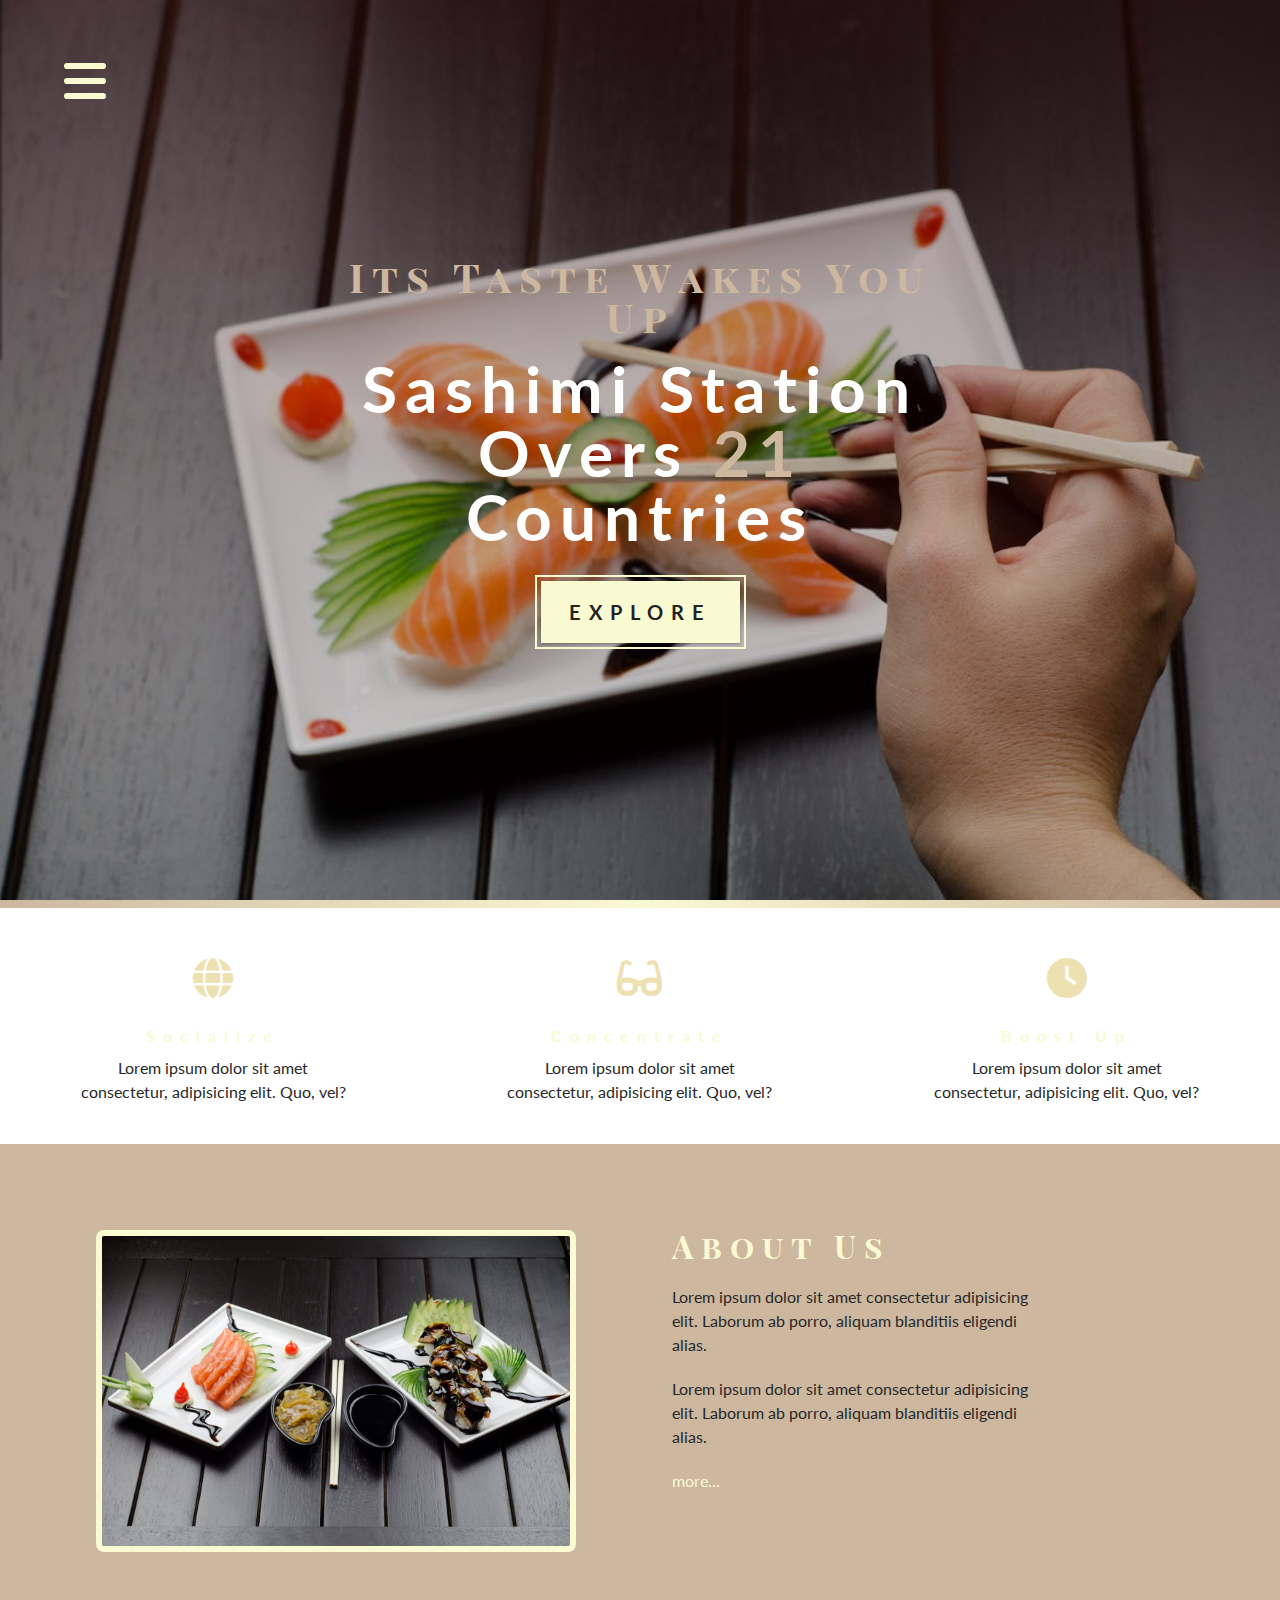
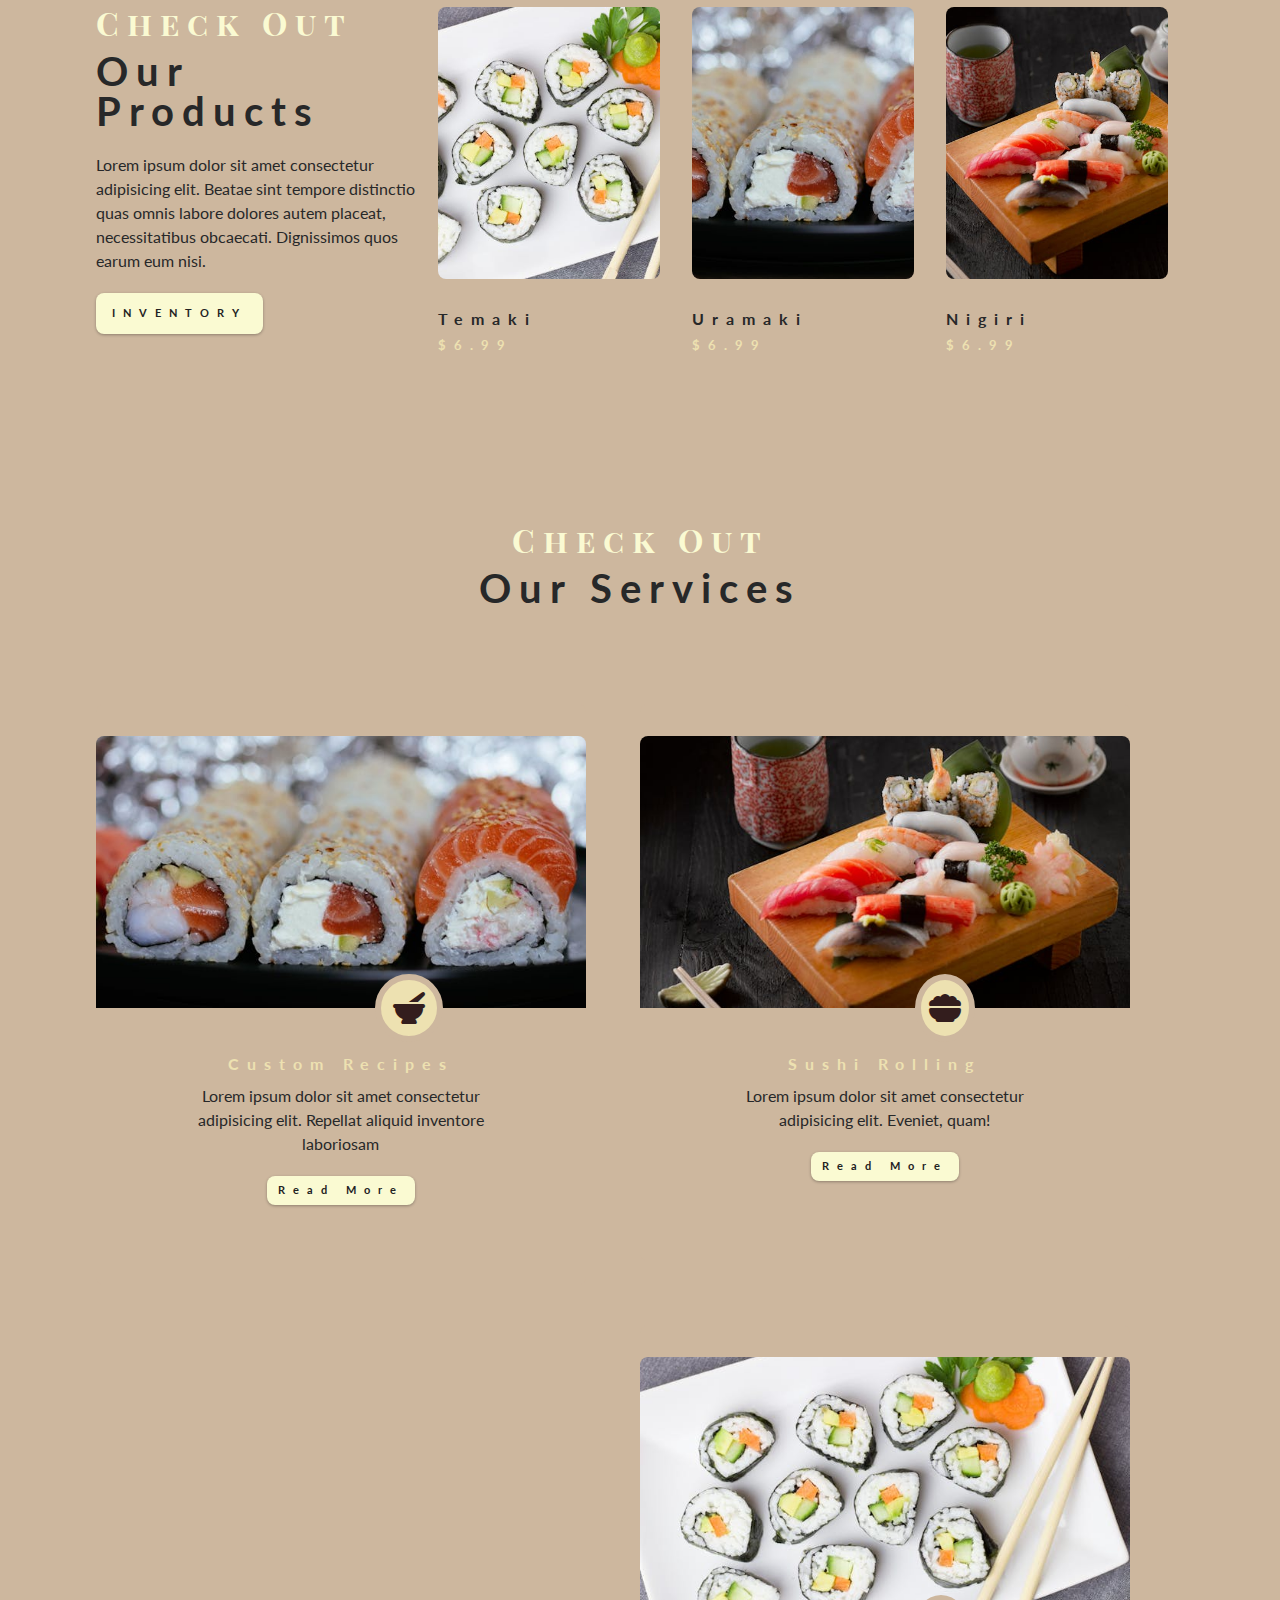
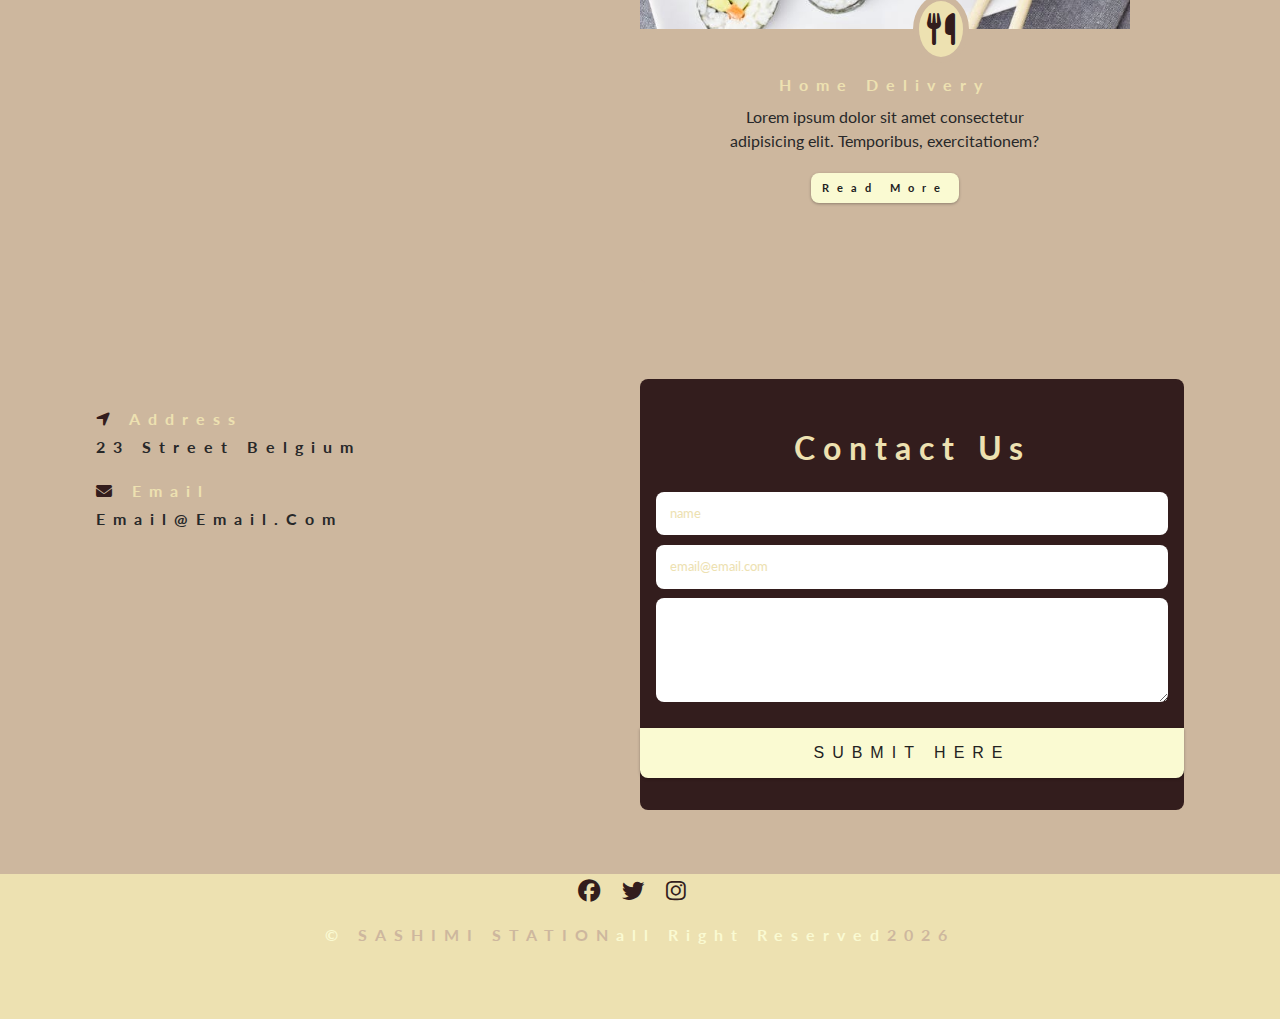
<file: index.html>
<!DOCTYPE html>
<html lang="en">
<head>
    <meta charset="UTF-8">
    <meta http-equiv="X-UA-Compatible" content="IE=edge">
    <meta name="viewport" content="width=device-width, initial-scale=1.0">
    <title>Sashimi Station</title>
    <link
    rel="stylesheet"
    href="https://cdnjs.cloudflare.com/ajax/libs/font-awesome/6.7.2/css/all.min.css"
    integrity="sha512-Evv84Mr4kqVGRNSgIGL/F/aIDqQb7xQ2vcrdIwxfjThSH8CSR7PBEakCr51Ck+w+/U6swU2Im1vVX0SVk9ABhg=="
    crossorigin="anonymous"
    referrerpolicy="no-referrer"/>
    <link rel="stylesheet" href="/style.css">
    
</head>
<body>
    <!--navabr -->
    <span class="nav-btn" id="nav-btn"><i class="fas fa-bars"></i></span>
    <nav class="navbar" id="navbar">
        <div class="navbar-header">
            <span class="nav-close" id="nav-close">
                <i class="fas fa-times"></i>
            </span>
        </div>
        <h4>site content</h4>
        <ul class="nav-items">
            <li><a href="index.html" class="nav-link">home</a></li>
            <li><a href="skills.html" class="nav-link">sushi in our life</a></li>
            <li><a href="about.html" class="nav-link">about our company</a></li>
            <li><a href="products.html" class="nav-link">products list</a></li>

        </ul>
    </nav>
    <!-- end of navbar -->
    <!-- header -->
    <header class="header">
        <div class="banner">
            <h2>its taste wakes you up</h2>
            <h1>Sashimi Station <br>overs <span>21</span> countries</h1>
            <a href="/skills.html" class="btn banner-btn">explore</a>
        </div>
    </header>
    <!-- content divider -->
    <div class="content-divider"></div>
    <!-- skills section -->
    <section class="skills clearfix">
        <!-- single skill -->
        <article class="skill">
            <span class="skill-icon"><i class="fa-solid fa-globe"></i></span>
            <h4 class="skill-title">socialize</h4>
            <p class="skill-text">
                Lorem ipsum dolor sit amet consectetur, adipisicing elit. Quo, vel?
        </p>
        </article>
        <!-- end of single article -->
        <!-- single skill -->
        <article class="skill">
            <span class="skill-icon"><i class="fas fa-glasses"></i></span>
            <h4 class="skill-title">concentrate</h4>
            <p class="skill-text">
                Lorem ipsum dolor sit amet consectetur, adipisicing elit. Quo, vel?
        </p>
        </article>
        <!-- end of single article -->
        <!-- single skill -->
        <article class="skill">
            <span class="skill-icon"><i class="fas fa-clock"></i></span>
            <h4 class="skill-title">boost up</h4>
            <p class="skill-text">
                Lorem ipsum dolor sit amet consectetur, adipisicing elit. Quo, vel?
        </p>
        </article>
        <!-- end of single article -->
    </section>
    <!-- and of skill section -->
    <!-- about section -->
    <section class="about-section">
        <div class="section-center clearfix">
          <!-- about img -->
          <article class="about-img">
            <div class="about-picture-container">
              <img src="/img/about.jpg" alt="" class="about-picture" />
            </div>
          </article>
          <!-- about info -->
          <article class="about-info">
            <div class="section-title">
              <h3>about us</h3>
            </div>
            <p class="about-text">
              Lorem ipsum dolor sit amet consectetur adipisicing elit. Laborum ab
              porro, aliquam blanditiis eligendi alias.
            </p>
            <p class="about-text">
              Lorem ipsum dolor sit amet consectetur adipisicing elit. Laborum ab
              porro, aliquam blanditiis eligendi alias.
            </p>
            <a href="about.html" class="about-link"> more...</a>
          </article>
        </div>
      </section>
    <!--end of about -->
    <!-- products -->
    <section class="products">
        <div class="section-center clearfix">
          <!-- products info -->
        <article class="products-info">
            <div class="section-title">
            <h3>check out</h3>
            <h2>our products</h2>
            </div>
            <p class="product-text">
                Lorem ipsum dolor sit amet consectetur adipisicing elit. Beatae sint
                tempore distinctio quas omnis labore dolores autem placeat,
                necessitatibus obcaecati. Dignissimos quos earum eum nisi.
            </p>
            <a href="#" class="btn product-btn">inventory</a>
        </article>
          <!-- products inventory -->
        <article class="products-inventory clearfix">
            <!-- single product -->
            <div class="product">
                <img
                    src="/img/product-1.jpg"
                    alt="brazilian coffee"
                    class="product-img"
                    >
                <h4 class="product-title">temaki</h4>
                <h4 class="product-price">$6.99</h4>
            </div>
            <div class="product">
                <img
                src="./img/product-2.jpg"
                alt="brazilian coffee"
                class="product-img"
                />
                <h4 class="product-title">uramaki</h4>
                <h4 class="product-price">$6.99</h4>
            </div>
            <div class="product">
                <img
                    src="./img/product-3.jpg"
                    alt="brazilian coffee"
                    class="product-img"
                />
                <h4 class="product-title">nigiri</h4>
                <h4 class="product-price">$6.99</h4>
            </div>
            <!-- end ofsingle product -->
        </article>
        </div>
    <!-- end of products -->
    <!-- services -->
    <section class="services">
        <div class="section-title services-title">
            <h3>check out</h3>
            <h2>our services</h2>
        </div>
        <div class="section-center clearfix">
            <!-- single service -->
            <article class="service-card">
                <!-- img container -->
                <div class="service-img-container">
                    <img src="/img/product-2.jpg" alt="single service" class="service-img">
                    <!-- service icon -->
                    <span class="service-icon"><i class="fas fa-mortar-pestle fa-fw"></i>
                    </span>
                </div>
                <!-- sevice info -->
                <div class="service-info">
                    <h4>custom recipes</h4>
                    <p>
                        Lorem ipsum dolor sit amet consectetur adipisicing elit. Repellat aliquid inventore laboriosam 
                    </p>
                    <a href="#" class="btn service-btn">read more</a>
                </div>
            </article>
            <!--end ofsingle service-->
            <!-- single service -->
            <article class="service-card">
                <div class="service-img-container">
                    <!-- img container-->
                    <img src="/img/product-3.jpg" alt="single service" class="service-img">
                    <!-- service icon -->
                    <span class="service-icon"><i class="fa-solid fa-bowl-food"></i>
                    </span>
                </div>
                <!-- service info -->
                <div class="service-info">
                    <h4>sushi rolling </h4>
                    <p>Lorem ipsum dolor sit amet consectetur adipisicing elit. Eveniet, quam!</p>
                    <a href="#" class="btn service-btn">read more</a>
                </div>
            </article>
            <!-- end ofsingle service -->
            <!-- single service -->
            <article class="service-card">
                <!-- img cont -->
                <div class="service-img-container">
                    <img src="/img/product-1.jpg" alt="single service" class="service-img">
                    <!-- service icon -->
                    <span class="service-icon"><i class="fa-solid fa-utensils"></i></span>
                </div>
                <!-- service info -->
                <div class="service-info">
                    <h4>home delivery</h4>
                    <p>Lorem ipsum dolor sit amet consectetur adipisicing elit. Temporibus, exercitationem?</p>
                    <a href="#" class="btn service-btn">read more</a>
                </div>
            </article>
            <!-- end of single service  -->
        </div>
    </section>
    <section class="contact">
        <div class="section-center clearfix">
          <!-- contact info -->
          <article class="contact-info">
            <!-- contact item -->
            <div class="contact-item">
              <h4 class="contact-title">
                <span class="contact-icon">
                  <i class="fas fa-location-arrow"></i> </span
                >address
              </h4>
              <h4 class="contact-text">23 street belgium</h4>
            </div>
            <!-- end of contact item -->
            <!-- contact item -->
            <div class="contact-item">
              <h4 class="contact-title">
                <span class="contact-icon"> <i class="fas fa-envelope"></i> </span
                >email
              </h4>
              <h4 class="contact-text">email@email.com</h4>
            </div>
            <!-- end of contact item -->
          </article>
          <!-- contact form -->
          <article class="contact-form">
            <h3>contact us</h3>
            <form action="https://formspree.io/f/mkgoonlz" method="POST">
              <div class="form-group">
                <!-- inputs -->
                <input
                  type="text"
                  class="form-control"
                  placeholder="name"
                  name="name"
                />
                <input
                  type="email"
                  class="form-control"
                  placeholder="email@email.com"
                  name="email"
                />
                <textarea name="message" class="form-control" rows="5"></textarea>
              </div>
              <!-- submit btn -->
              <button type="submit" class="submit-btn btn">submit here</button>
            </form>
          </article>
        </div>
      </section>
        <!-- end of contact form -->
        <!-- footer -->
            <footer class="footer">
                <div class="section-center">
                    <div class="social-icons">
                    <!-- social icon -->
                        <a href="#" class="social-icon">
                            <i class="fab fa-facebook"></i>
                        </a>
                    <!-- social icon -->
                        <a href="#" class="social-icon">
                            <i class="fab fa-twitter"></i>
                        </a>
                    <!-- social icon -->
                        <a href="#" class="social-icon">
                            <i class="fab fa-instagram"></i>
                        </a>
                    </div>
                    <h4 class="footer-text">
                        &copy; <span class="company">Sashimi station</span>all right
                        reserved<span id="date"></span>
                    </h4>
                </div>
            </footer>
    <!-- script -->
    <script src="./app.js"></script>

</body>
</html>
</file>
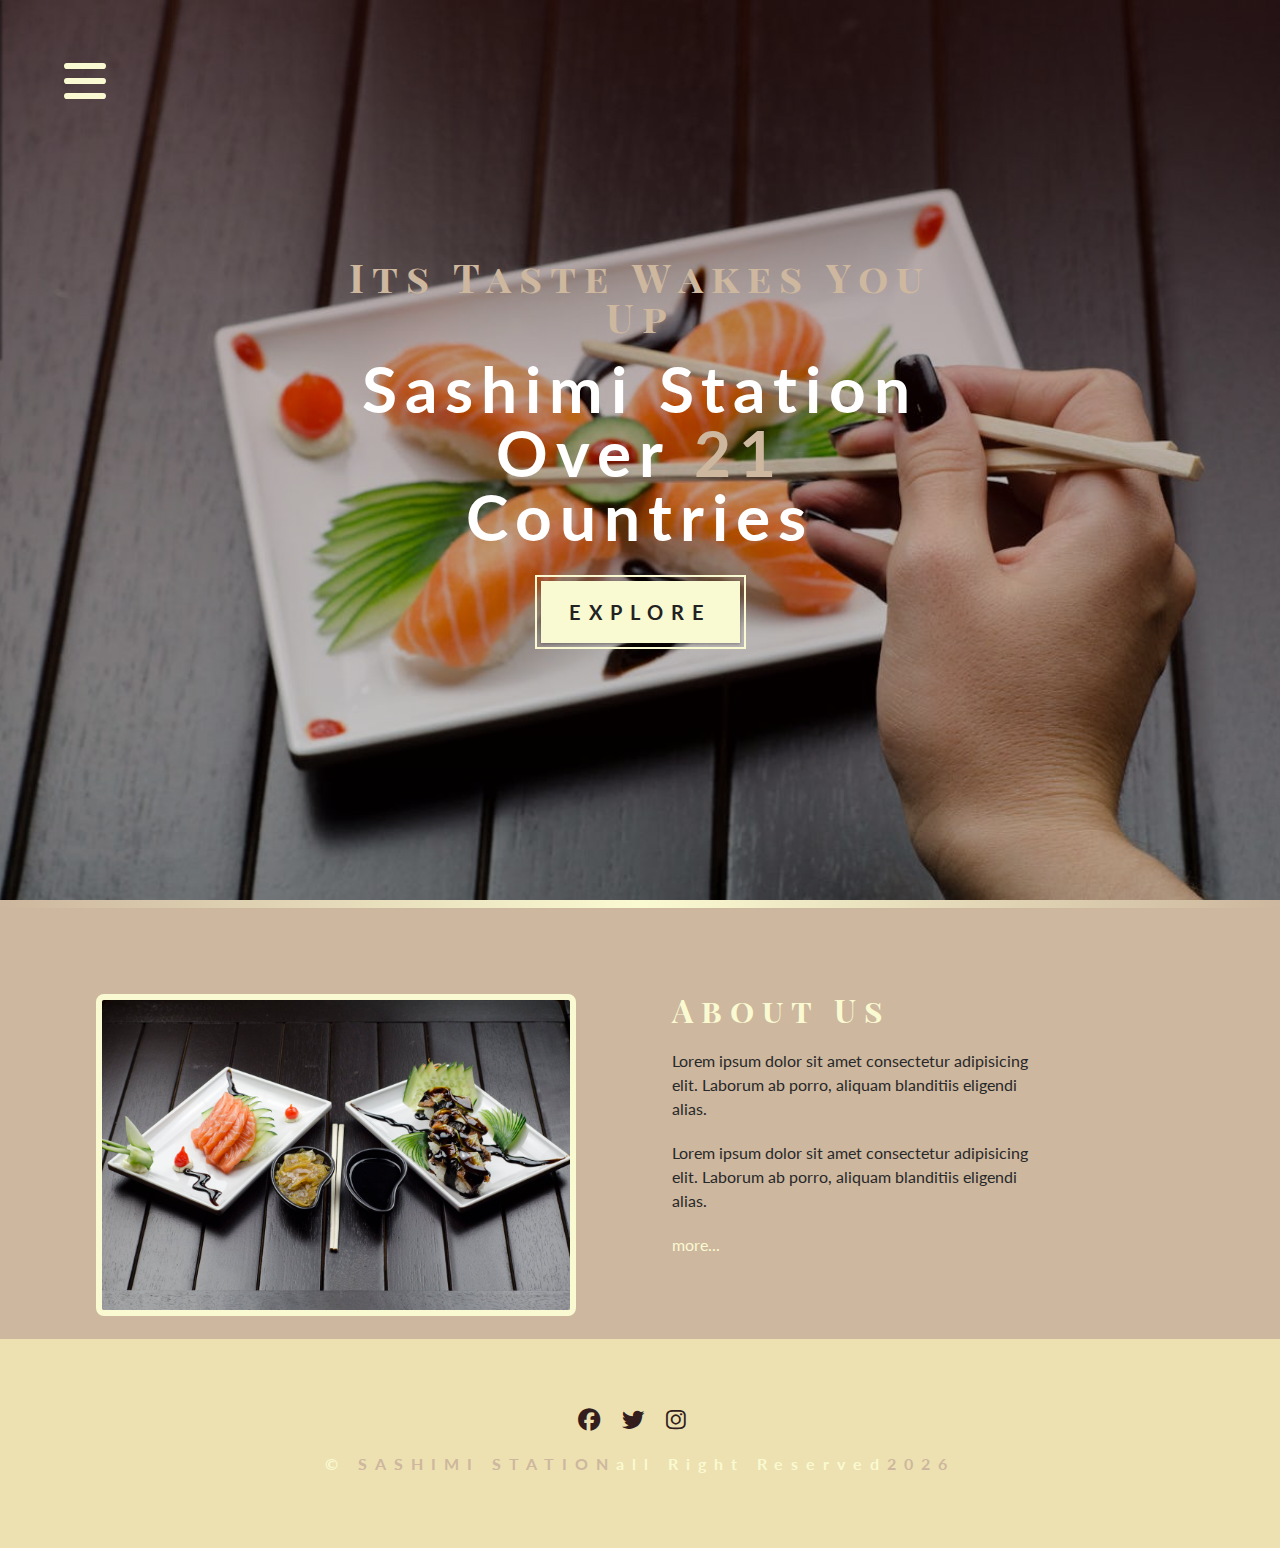
<file: about.html>
<!DOCTYPE html>
<html lang="en">
  <head>
    <meta charset="UTF-8" />
    <meta name="viewport" content="width=device-width, initial-scale=1.0" />
    <title>about us</title>
    <!-- font awesome -->
    <link
      rel="stylesheet"
      href="https://cdnjs.cloudflare.com/ajax/libs/font-awesome/6.7.2/css/all.min.css"
      integrity="sha512-Evv84Mr4kqVGRNSgIGL/F/aIDqQb7xQ2vcrdIwxfjThSH8CSR7PBEakCr51Ck+w+/U6swU2Im1vVX0SVk9ABhg=="
      crossorigin="anonymous"
      referrerpolicy="no-referrer"
    />

    <!-- styles -->
    <link rel="stylesheet" href="/style.css" />
  </head>
  <body>
    <!-- navbar -->
    <!-- nav button -->
    <span class="nav-btn" id="nav-btn">
      <i class="fas fa-bars"></i>
    </span>
    <nav class="navbar" id="navbar">
      <div class="navbar-header">
        <span class="nav-close" id="nav-close">
          <i class="fas fa-times"></i>
        </span>
      </div>
      <h4>site contents</h4>
      <ul class="nav-items">
        <li><a href="index.html" class="nav-link">home</a></li>
        <li><a href="skills.html" class="nav-link">skills</a></li>
        <li><a href="about.html" class="nav-link">about</a></li>
        <li><a href="products.html" class="nav-link">products</a></li>
      </ul>
      <!-- <img src="./images/product-1.jpg" alt="" class="nav-img" /> -->
    </nav>
    <!-- end of navbar -->
    <!-- header -->
    <!-- header -->
    <header class="header">
      <div class="banner">
        <!-- <h1>coffe station</h1> -->
        <h2>its taste wakes you up</h2>
        <h1>Sashimi Station <br />over <span>21</span> countries</h1>
        <a href="skills.html" class="btn banner-btn">explore</a>
      </div>
    </header>
    <!-- content divider -->
    <div class="content-divider"></div>
    <!-- about section-->
    <section class="about-section">
      <div class="section-center clearfix">
        <!-- about img -->
        <article class="about-img">
          <div class="about-picture-container">
            <img src="./img/about.jpg" alt="" class="about-picture" />
          </div>
        </article>
        <!-- about info -->
        <article class="about-info">
          <div class="section-title">
            <h3>about us</h3>
          </div>
          <p class="about-text">
            Lorem ipsum dolor sit amet consectetur adipisicing elit. Laborum ab
            porro, aliquam blanditiis eligendi alias.
          </p>
          <p class="about-text">
            Lorem ipsum dolor sit amet consectetur adipisicing elit. Laborum ab
            porro, aliquam blanditiis eligendi alias.
          </p>
          <a href="about.html" class="about-link"> more...</a>
        </article>
      </div>
    </section>
    <!-- end of about -->
    <!-- footer -->
    <footer class="footer">
      <div class="section-center">
        <div class="social-icons">
          <!-- social icon -->
          <a href="#" class="social-icon">
            <i class="fab fa-facebook"></i>
          </a>
          <!-- social icon -->
          <a href="#" class="social-icon">
            <i class="fab fa-twitter"></i>
          </a>
          <!-- social icon -->
          <a href="#" class="social-icon">
            <i class="fab fa-instagram"></i>
          </a>
        </div>
        <h4 class="footer-text">
          &copy; <span class="company">Sashimi Station</span>all right
          reserved<span id="date"></span>
        </h4>
      </div>
    </footer>
    <!-- end of footer -->
    <!-- script -->
    <script src="./app.js"></script>
  </body>
</html>
</file>
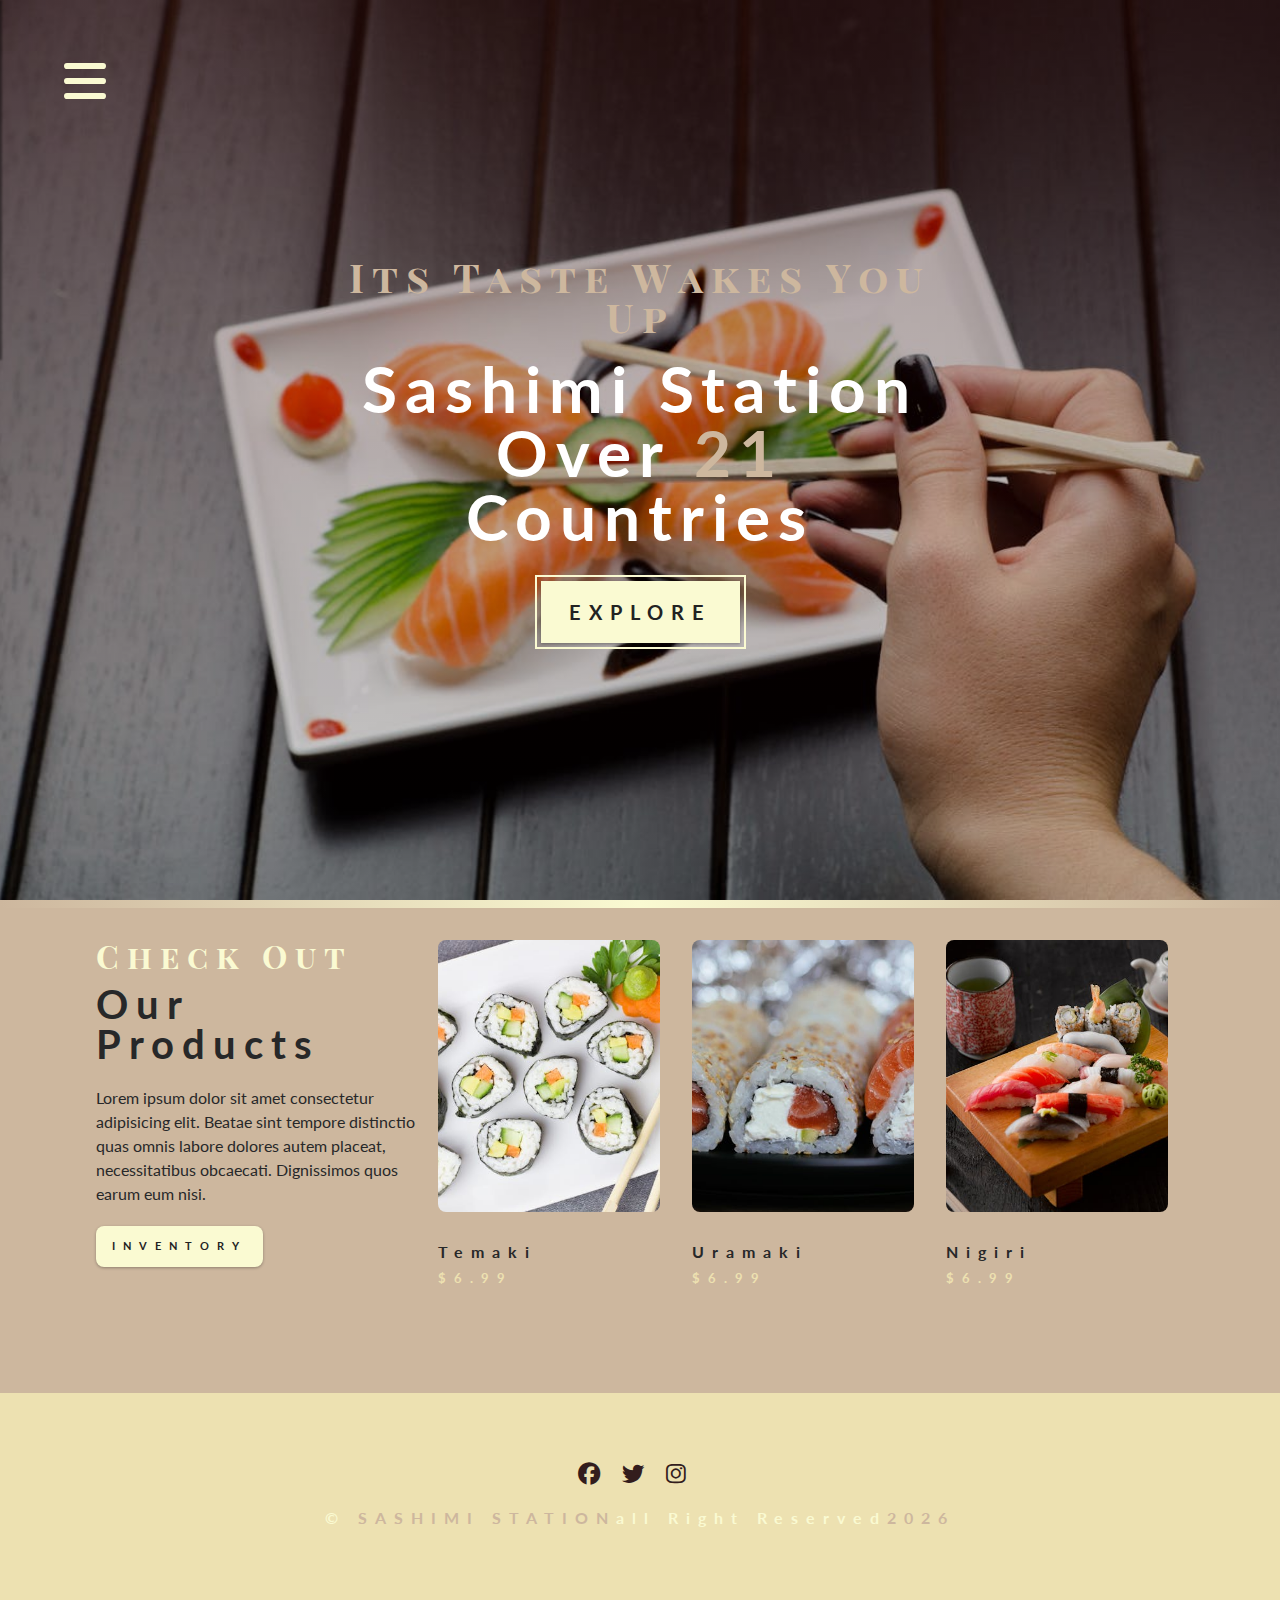
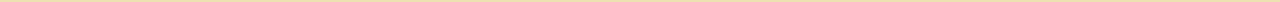
<file: products.html>
<!DOCTYPE html>
<html lang="en">
  <head>
    <meta charset="UTF-8" />
    <meta name="viewport" content="width=device-width, initial-scale=1.0" />
    <title>products page</title>
    <!-- font awesome -->
    <link
      rel="stylesheet"
      href="https://cdnjs.cloudflare.com/ajax/libs/font-awesome/6.7.2/css/all.min.css"
      integrity="sha512-Evv84Mr4kqVGRNSgIGL/F/aIDqQb7xQ2vcrdIwxfjThSH8CSR7PBEakCr51Ck+w+/U6swU2Im1vVX0SVk9ABhg=="
      crossorigin="anonymous"
      referrerpolicy="no-referrer"
    />

    <!-- styles -->
    <link rel="stylesheet" href="/style.css" />
  </head>
  <body>
    <!-- navbar -->
    <!-- nav button -->
    <span class="nav-btn" id="nav-btn">
      <i class="fas fa-bars"></i>
    </span>
    <nav class="navbar" id="navbar">
      <div class="navbar-header">
        <span class="nav-close" id="nav-close">
          <i class="fas fa-times"></i>
        </span>
      </div>
      <h4>site contents</h4>
      <ul class="nav-items">
        <li><a href="index.html" class="nav-link">home</a></li>
        <li><a href="skills.html" class="nav-link">skills</a></li>
        <li><a href="about.html" class="nav-link">about</a></li>
        <li><a href="products.html" class="nav-link">products</a></li>
      </ul>
      <!-- <img src="./images/product-1.jpg" alt="" class="nav-img" /> -->
    </nav>
    <!-- end of navbar -->
    <!-- header -->
    <!-- header -->
    <header class="header">
      <div class="banner">
        <!-- <h1>coffe station</h1> -->
        <h2>its taste wakes you up</h2>
        <h1>Sashimi Station <br />over <span>21</span> countries</h1>
        <a href="skills.html" class="btn banner-btn">explore</a>
      </div>
    </header>
    <!-- content divider -->
    <div class="content-divider"></div>
    <!-- products -->
    <section class="products">
      <div class="section-center clearfix">
        <!-- products info -->
        <article class="products-info">
          <div class="section-title">
            <h3>check out</h3>
            <h2>our products</h2>
          </div>
          <p class="product-text">
            Lorem ipsum dolor sit amet consectetur adipisicing elit. Beatae sint
            tempore distinctio quas omnis labore dolores autem placeat,
            necessitatibus obcaecati. Dignissimos quos earum eum nisi.
          </p>
          <a href="#" class="btn product-btn">inventory</a>
        </article>
        <!-- products inventory -->
        <article class="products-inventory clearfix">
          <!-- single product -->
          <div class="product">
            <img
              src="/img/product-1.jpg"
              alt="brazilian coffee"
              class="product-img"
            />
            <h4 class="product-title">temaki</h4>
            <h4 class="product-price">$6.99</h4>
          </div>
          <div class="product">
            <img
              src="/img/product-2.jpg"
              alt="brazilian coffee"
              class="product-img"
            />
            <h4 class="product-title">uramaki</h4>
            <h4 class="product-price">$6.99</h4>
          </div>
          <div class="product">
            <img
              src="/img/product-3.jpg"
              alt="brazilian coffee"
              class="product-img"
            />
            <h4 class="product-title">nigiri</h4>
            <h4 class="product-price">$6.99</h4>
          </div>
          <!-- end ofsingle product -->
        </article>
      </div>
    </section>
    <!-- end of products -->
    <!-- footer -->
    <footer class="footer">
      <div class="section-center">
        <div class="social-icons">
          <!-- social icon -->
          <a href="#" class="social-icon">
            <i class="fab fa-facebook"></i>
          </a>
          <!-- social icon -->
          <a href="#" class="social-icon">
            <i class="fab fa-twitter"></i>
          </a>
          <!-- social icon -->
          <a href="#" class="social-icon">
            <i class="fab fa-instagram"></i>
          </a>
        </div>
        <h4 class="footer-text">
          &copy; <span class="company">Sashimi station</span>all right
          reserved<span id="date"></span>
        </h4>
      </div>
    </footer>
    <!-- end of footer -->
    <!-- script -->
    <script src="./app.js"></script>
  </body>
</html>
</file>
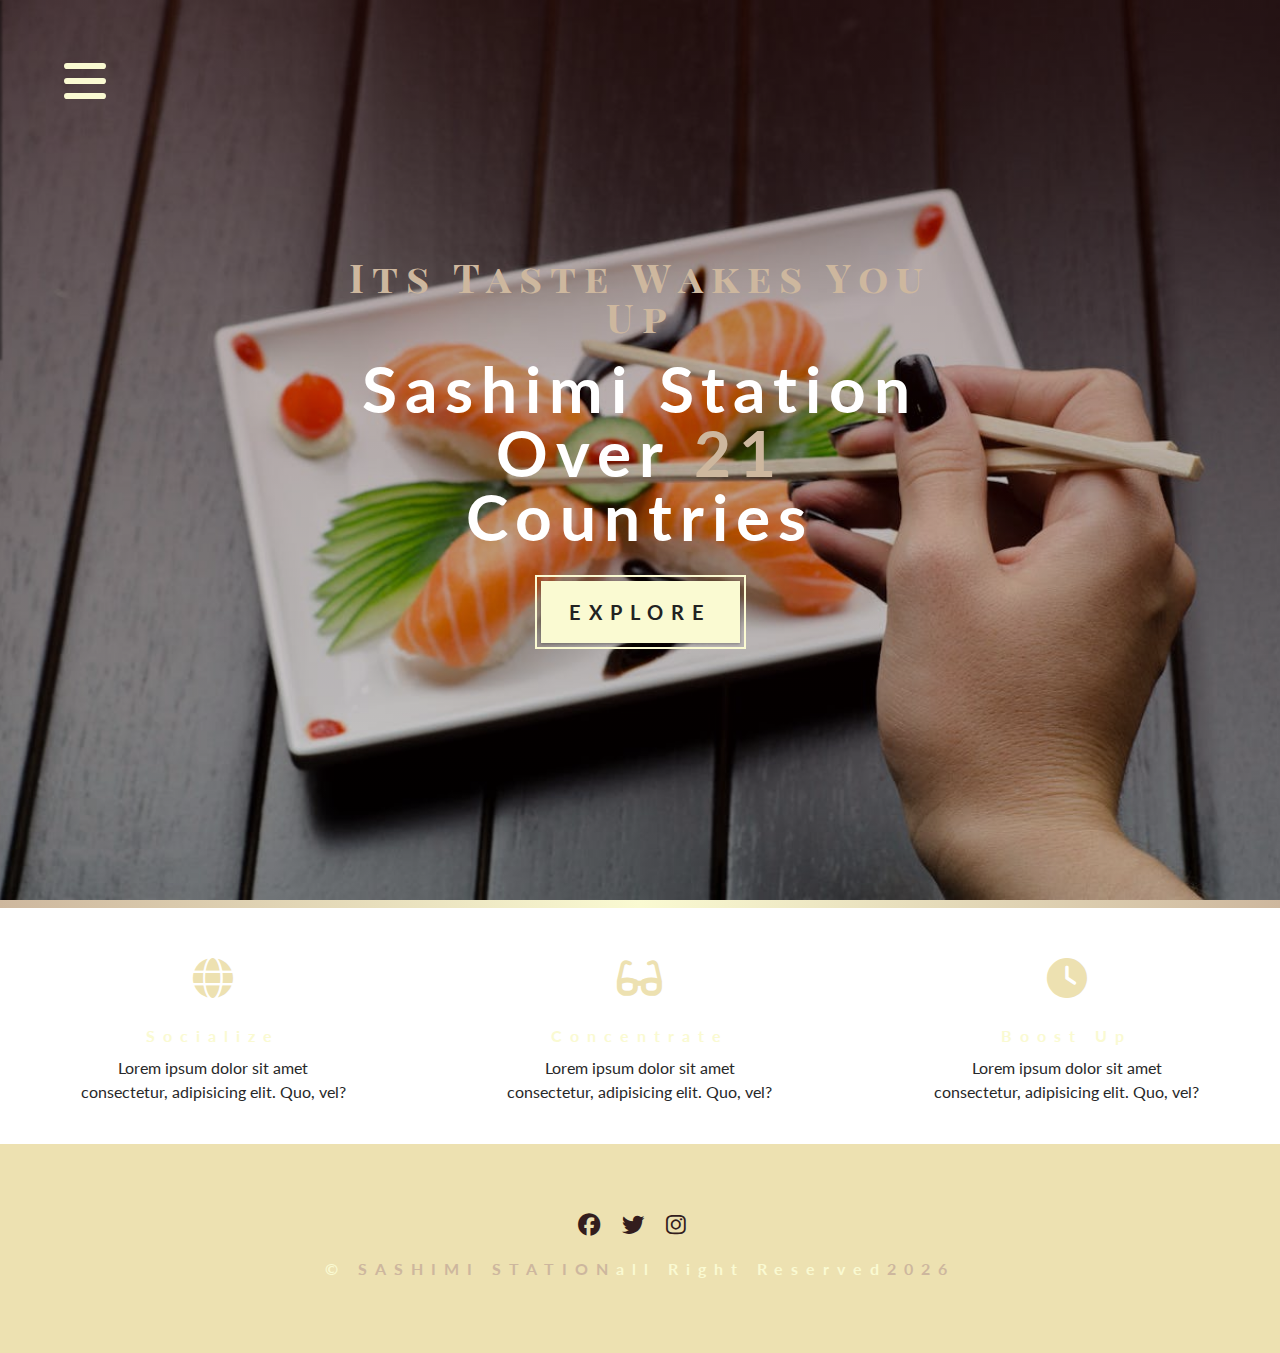
<file: skills.html>
<!DOCTYPE html>
<html lang="en">
  <head>
    <meta charset="UTF-8" />
    <meta name="viewport" content="width=device-width, initial-scale=1.0" />
    <title>skills</title>
    <!-- font awesome -->
    <link
      rel="stylesheet"
      href="https://cdnjs.cloudflare.com/ajax/libs/font-awesome/6.7.2/css/all.min.css"
      integrity="sha512-Evv84Mr4kqVGRNSgIGL/F/aIDqQb7xQ2vcrdIwxfjThSH8CSR7PBEakCr51Ck+w+/U6swU2Im1vVX0SVk9ABhg=="
      crossorigin="anonymous"
      referrerpolicy="no-referrer"
    />

    <!-- styles -->
    <link rel="stylesheet" href="/style.css" />
  </head>
  <body>
    <!-- navbar -->
    <!-- nav button -->
    <span class="nav-btn" id="nav-btn">
      <i class="fas fa-bars"></i>
    </span>
    <nav class="navbar" id="navbar">
      <div class="navbar-header">
        <span class="nav-close" id="nav-close">
          <i class="fas fa-times"></i>
        </span>
      </div>
      <h4>site contents</h4>
      <ul class="nav-items">
        <li><a href="index.html" class="nav-link">home</a></li>
        <li><a href="skills.html" class="nav-link">skills</a></li>
        <li><a href="about.html" class="nav-link">about</a></li>
        <li><a href="products.html" class="nav-link">products</a></li>
      </ul>
      <!-- <img src="./images/product-1.jpg" alt="" class="nav-img" /> -->
    </nav>
    <!-- end of navbar -->
    <!-- header -->
    <!-- header -->
    <header class="header">
      <div class="banner">
        <!-- <h1>coffe station</h1> -->
        <h2>its taste wakes you up</h2>
        <h1>Sashimi station <br />over <span>21</span> countries</h1>
        <a href="skills.html" class="btn banner-btn">explore</a>
      </div>
    </header>
    <!-- content divider -->
    <div class="content-divider"></div>
    <!-- skills section -->
    <section class="skills clearfix">
      <!-- single skill -->
      <article class="skill">
        <span class="skill-icon"><i class="fa-solid fa-globe"></i></span>
        <h4 class="skill-title">socialize</h4>
        <p class="skill-text">
          Lorem ipsum dolor sit amet consectetur, adipisicing elit. Quo, vel?
        </p>
      </article>
      <!-- end of single article -->
      <!-- single skill -->
      <article class="skill">
        <span class="skill-icon"><i class="fas fa-glasses"></i></span>
        <h4 class="skill-title">concentrate</h4>
        <p class="skill-text">
          Lorem ipsum dolor sit amet consectetur, adipisicing elit. Quo, vel?
        </p>
      </article>
      <!-- end of single article -->
      <!-- single skill -->
      <article class="skill">
        <span class="skill-icon"><i class="fas fa-clock"></i></span>
        <h4 class="skill-title">boost up</h4>
        <p class="skill-text">
          Lorem ipsum dolor sit amet consectetur, adipisicing elit. Quo, vel?
        </p>
      </article>
      <!-- end of single article -->
    </section>
    <!-- end of skills section -->
    <!-- footer -->
    <footer class="footer">
      <div class="section-center">
        <div class="social-icons">
          <!-- social icon -->
          <a href="#" class="social-icon">
            <i class="fab fa-facebook"></i>
          </a>
          <!-- social icon -->
          <a href="#" class="social-icon">
            <i class="fab fa-twitter"></i>
          </a>
          <!-- social icon -->
          <a href="#" class="social-icon">
            <i class="fab fa-instagram"></i>
          </a>
        </div>
        <h4 class="footer-text">
          &copy; <span class="company">Sashimi Station</span>all right
          reserved<span id="date"></span>
        </h4>
      </div>
    </footer>
    <!-- end of footer -->
    <!-- script -->
    <script src="./app.js"></script>
  </body>
</html>
</file>
<file: style.css>
@import url('https://fonts.googleapis.com/css2?family=Lato:ital,wght@0,400;0,700;1,300&display=swap');

@import url('https://fonts.googleapis.com/css2?family=Playfair+Display+SC:wght@700;900&display=swap');
/* css var */
:root {
    --clr-primary: 	#ede1b1;
    --clr-primary-light: #fafad2;
    --clr-primary-3: #cdb79e;
    --clr-secondary: #331d1d;
    --clr-grey-1: #272829;
    --clr-grey-2: #6c757d;
    --clr-grey-3: #adb5bd;
    --clr-black: #222;
    --clr-white: #fff;
    --ff-primary: 'Lato', serif;
    --ff-secondary: 'Playfair Display SC', serif;
    --transition: all 0.3s ease-in;
    --spacing: 0.5rem;
    --radius: 0.5rem;
}
/* global styles */
* {
    margin: 0;
    padding: 0;
    box-sizing: border-box;

}
body {
    font-family: var(--ff-primary);
    background: var(--clr-white);
    color: var(--clr-grey-1);
    line-height: 1.5;
    font-size: 0.875rem;
}
a{
    text-decoration: none;
}
img{
    width: 100%;
    display: block;
}
h1,
h2,
h3,
h4 {
    letter-spacing: var(--spacing);
    text-transform: capitalize;
    line-height: 1.25;
    margin-bottom: 0.75rem;
}
h1 {
    font-size: 3rem;
} 
h2 {
    font-size: 2rem;
}
h3 {
    font-size: 1.5rem;
}
h4 {
    font-size: 0.875rem;
}
p {
    margin-bottom: 1.25rem;
}
  
@media screen and (min-width: 800px) {
    h1 {
        font-size: 4rem;
    }
    h2 {
        font-size: 2.5rem;
    }
    h3 {
        font-size: 2rem;
    }
    h4 {
        font-size: 1rem;
    }
    
    body {
        font-size: 1rem;
    }
    h1,
    h2,
    h3,
    h4 {
        line-height: 1;
    }
    
}
/* more globle */
.btn {
    text-transform: uppercase;
    color: var(--clr-black);
    background: var(--clr-primary-light);
    padding: 0.75rem 1rem;
    letter-spacing: var(--spacing);
    display: inline-block;
    font-weight: 700;
    transition: var(--transition);
    font-size: 1rem;
    border: none;
    cursor: pointer;
    box-shadow: 0 1px 3px rgba(0, 0, 0, 0.3);
}
.btn:hover {
    /* color: var(--clr-primary-3); */
    color: var(--clr-primary-3);
    background: var(--clr-primary-light);
}
.clearfix::after,
.clearfix::before {
    content: '';
    clear: both;
    display: table;
}

.section-title h3 {
    font-family: var(--ff-secondary);
    color: var(--clr-primary-light);
}
.section-title {
    margin-bottom: 1.4rem;
}
.section-center {
    padding: 4rem 0;
  /* border: 2px solid red; */
    width: 85%;
    margin: 0 auto;
    max-width: 1170px;
}
/* animation */
@keyframes bounce {
    0% {
        transform: scale(1);
}
    50% {
        transform: scale(1.3);
}
    100% {
        ransform: scale(1);
    }
}

@keyframes show {
    0% {
        transform: scale(1.3);
        opacity: 0;
    }
    50% {
        transform: scale(1.5);
        opacity: 0.5;
    }
    100% {
        transform: scale(1);
        opacity: 1;
    }
}

@keyframes slideFromRight {
    0% {
        transform: translateX(1000px);
        opacity: 0;
    }
    50% {
        transform: translateX(-200px);
        opacity: 0.4;
    }
    75% {
        transform: translateX(50px);
        opacity: 0.7;
    }
    100% {
        transform: translateX(0px);
        opacity: 1;
    }
}
@keyframes slideFromLeft {
    0% {
        transform: translateX(-1000px);
        opacity: 0;
    }
    50% {
        transform: translateX(200px);
        opacity: 0.4;
    }
    75% {
        transform: translateX(-50px);
        opacity: 0.7;
    }
    100% {
        transform: translateX(0px);
        opacity: 1;
    }
}
/* navbar */
.nav-btn{
    position: fixed;
    color: var(--clr-primary-light);
    top: 5%;
    left: 5%;
    font-size: 3rem;
    z-index: 1;
    cursor: pointer;
    animation: bounce 2s ease-in-out infinite;
}
.nav h4{
    text-align: center;
    text-decoration: underline;
    color: var(--ff-primary);
}
.navbar{
    position: fixed;
    top: 0;
    left: 0;
    width: 40%;
    height: 40%;
    background: var(--clr-primary-light);

    z-index: 2;
    box-shadow: 2px 0px 2px rgba(0, 0, 0, 0.4);
    transition: var(--transition);
    transform: translateX(-100%);
}
.nav-img{
    width: 50%;
    margin: 1.2re, auto;
    border: 1px solid var(--clr-secondary);
}
.showNav {
    transform: translate(0);
}
.navabar-header{
    text-align: right;
    padding-right: 0.6rem;
}
.nav-close{
    font-size: 1.2rem;
    cursor: pointer;
    transition: var(--transition);
}
.nav-close:hover{
    color: var(--clr-secondary);
}
.nav-items{
    list-style-type:none ;
}
.nav-link{
    display: block;
    font-size: 1.1rem;
    padding: 0.4rem 1.3rem;
    color: var(--clr-black);
    transition: var(--transition);
}
.nav-link:hover {
    background: var(--clr-primary-3);
    padding-left: 2rem;
}

@media screen and (min-width: 925px) {
    .navbar {
        max-width: 23rem;
    }
}

/* end of navbar */

/* header */

.header{
    min-height: 100vh;
    background: linear-gradient(rgba(45, 0, 0, 0.4), rgba(0, 0, 0, 0.2)),
    url('../img/main.jpg') center/cover no-repeat fixed;
    position: relative;
    overflow-x: hidden;
}

.banner{
    text-align: center;
    position: absolute;
    top: 50%;
    left: 50%;
    transform: translate(-50%, -50%);
}
.banner h2 {
    font-family: var(--ff-secondary);
    color: var(--clr-primary-3);
    animation: slideFromRight 5s ease-in-out 1; 
}
.banner h1 {
    color: var(--clr-white);
    text-transform: capitalize;
    margin-top: 1.25rem;
    margin-bottom: 2rem;
    animation: slideFromLeft 5s ease-in-out 1; 
}
span{
    color: var(--clr-primary-3);
}
.banner-btn{
    outline: 0.125rem solid var(--clr-primary-light);
    outline-offset: 0.25rem;
    font-size: 1.25rem;
    padding: 1rem 1.75rem;
    /* margin-top: 2rem; */
    /* background: var(--clr-primary-3); */
    animation: show 5s ease-out 1; 
}
/* content divider */
.content-divider{
    height: 0.5rem;
    background: linear-gradient(
        to right,
        var(--clr-primary-3),
        var(--clr-primary-light),
        var(--clr-primary-3)
    );
}
/* skills */
.skills{
    background: var(--clr-white);
}
.skill{
    padding: 2.5rem 1rem;
    text-align: center;
    transition: var(--transition);
}
.skill-icon{
    font-size: 2.5rem;
    margin-bottom: 1.25rem;
    transition: var(--transition);
    display: inline-block;
    color: var(--clr-primary);
}
.skill-text{
    max-width: 17rem;
    margin: 0 auto;
}
.skill-title{
    color: var(--clr-primary-light);
}
.skill:hover{
    background: var(--clr-primary-3);
    box-shadow: 0 2px var(--clr-primary);
}
.skill:hover .skill-icon{
    transform: translateY(-5px);
    color: var(--clr-secondary);
}

@media screen and (min-width: 568px){
    .skill{
        float: left;
        width: 50%;
    }
}
@media screen and (min-width: 768px){
    .skill {
        float: left;
        width: 33.33%;
    }
}
/* about section */

.about-section {
    background: var(--clr-primary-3);
}
.about-img,
.about-info {
    padding: 1.4rem 0;
}

.about-section .section-center {
    padding-bottom: 0;
}

.about-picture-container {
    background: var(--clr-primary);
    border: 0.4rem solid var(--clr-primary-light);
    max-width: 30rem;
    border-radius: var(--radius);
    overflow: hidden;
}
.about-picture {
    transition: var(--transition);
}

.about-picture-container:hover .about-picture {
    transform: scale(1.2);
    opacity: 0.6;
    object-fit: contain;
}
.about-text {
    max-width: 23rem;
}

.about-link {
    color: var(--clr-primary-light);
}

@media screen and (min-width: 992px) {
    .about-img,
    .about-info {
        float: left;
        width: 50%;
    }
    .about-info {
        padding-left: 2rem;
    }
}

  /* products */
.products {
    background: var(--clr-primary-3);
}

.products .section-center {
    padding-top: 0;
}

.products article {
    padding: 2rem 0;
}
.product-text {
    max-width: 26rem;
}

.product {
    margin-bottom: 1.6rem;
}
.product-img {
    border-radius: var(--radius);
    margin-bottom: 2rem;
    height: 17rem;
    object-fit: cover;
}
.product-price {
    color: var(--clr-primary);
    font-size: 0.8rem;
}
.product-btn {
    font-size: 0.7rem;
    border-radius: var(--radius);
    color: var(--clr-black);
}

@media screen and (min-width: 768px) {
    .product {
        float: left;
        width: 50%;
        padding-right: 2rem;
    }
}
@media screen and (min-width: 992px) {
    .product {
        width: 33.33%;
    }
}
@media screen and (min-width: 1200px) {
    .products-info {
        float: left;
        width: 30%;
    }
    .products-inventory {
        float: left;
        width: 70%;
    }
    .product {
        margin-bottom: 0;
        padding: 0 1rem;
    }
}


/* services */
.services-title{
    margin-top: 4rem;
    margin-bottom: 4rem;
    text-align: center;
}
.service-card{
    margin: 2rem 0;
    background: var(--clr-primary-3);
    border-radius: var(--radius);
    transition: var(--transition);
    
}
.service-card:hover{
    transform: scale(1.02);
    box-shadow: 0 5px 15px rgba(0, 0, 0, 0.3);
}

.service-img{
    height: 17rem;
    object-fit: cover;
    border-top-left-radius: var(--radius);
    border-top-right-radius: var(--radius);
}
.service-info{
    text-align: center;
    padding: 3rem 1rem;
}
.service-info a{
    font-size: 0.7rem;
    padding: 0.4rem 0.7rem;
    text-transform: capitalize;
    border-radius: var(--radius);
    margin-top: 1.25rem;
}
.service-info p{
    max-width: 20rem;
    margin: 0 auto;
}
.service-info h4{
    color: var(--clr-primary);
}
@media screen and (min-width: 768px) {
    .service-card{
        float: left;
        width: 45%;
        margin-right: 5%;
    }
    
}
.service-img-container{
    position: relative;
}
.service-icon{
    position: absolute;
    left: 50%;
    bottom: 0;
    font-size: 2rem;
    color: var(--clr-secondary);
    background: var(--clr-primary);
    padding: 0.25rem 0.5rem;
    border-radius: 50%;
    transform: translate(50%, 50%);
    border: 0.375rem solid var(--clr-primary-3);
}


.contact {
    background: var(--clr-primary-3);
}

.contact-form .contact-info {
    margin: 1rem 0;
}

.contact-item {
    margin-bottom: 1.75rem;
}

.contact-title {
    color: var(--clr-primary);
}
.contact-icon {
    color: var(--clr-secondary);
}
.contact-form {
    background: var(--clr-white);
    background: var(--clr-secondary);
    border-radius: var(--radius);
    text-align: center;
    max-width: 35rem;
}
.contact-form h3 {
    padding-top: 1.3rem;
    color: var(--clr-primary);
}
.form-group {
    padding: 1rem;
}
.form-control {
    display: block;
    width: 100%;
    padding: 0.9rem;
    border: none;
    background: var(--clr-white);
    margin-bottom: 0.6rem;
    border-radius: var(--radius);
}
.form-control::placeholder {
    font-family: var(--ff-primary);
    color: var(--clr-primary);
}

.submit-btn {
    display: block;
    background: var(--clr-primary-light);
    /* background: #c46e31; */
    width: 100%;
    padding: 1rem;
    border-bottom-right-radius: var(--radius);
    border-bottom-left-radius: var(--radius);
    font-weight: normal;
    letter-spacing: var(--spacing);
}

.submit-btn:hover {
    background: var(--clr-primary-light);
    color: var(--clr-primary);
}

@media screen and (min-width: 768px) {
    .contact-form,
    .contact-info {
        float: left;
        width: 50%;
    }
}

 /* footer*/
.footer {
    background: var(--clr-primary);
    text-align: center;
    color: var(--clr-primary-light);
}

.social-icon {
    color: var(--clr-secondary);
    font-size: 1.4rem;
    margin-right: 1rem;
    transition: var(--transition);
}

.social-icon:hover {
    color: var(--clr-primary-3);
}
.footer-text {
    margin-top: 1.2rem;
}
.company {
    /* color: var(--clr-secondary); */
    letter-spacing: var(--spacing);
    text-transform: uppercase;
}
</file>
